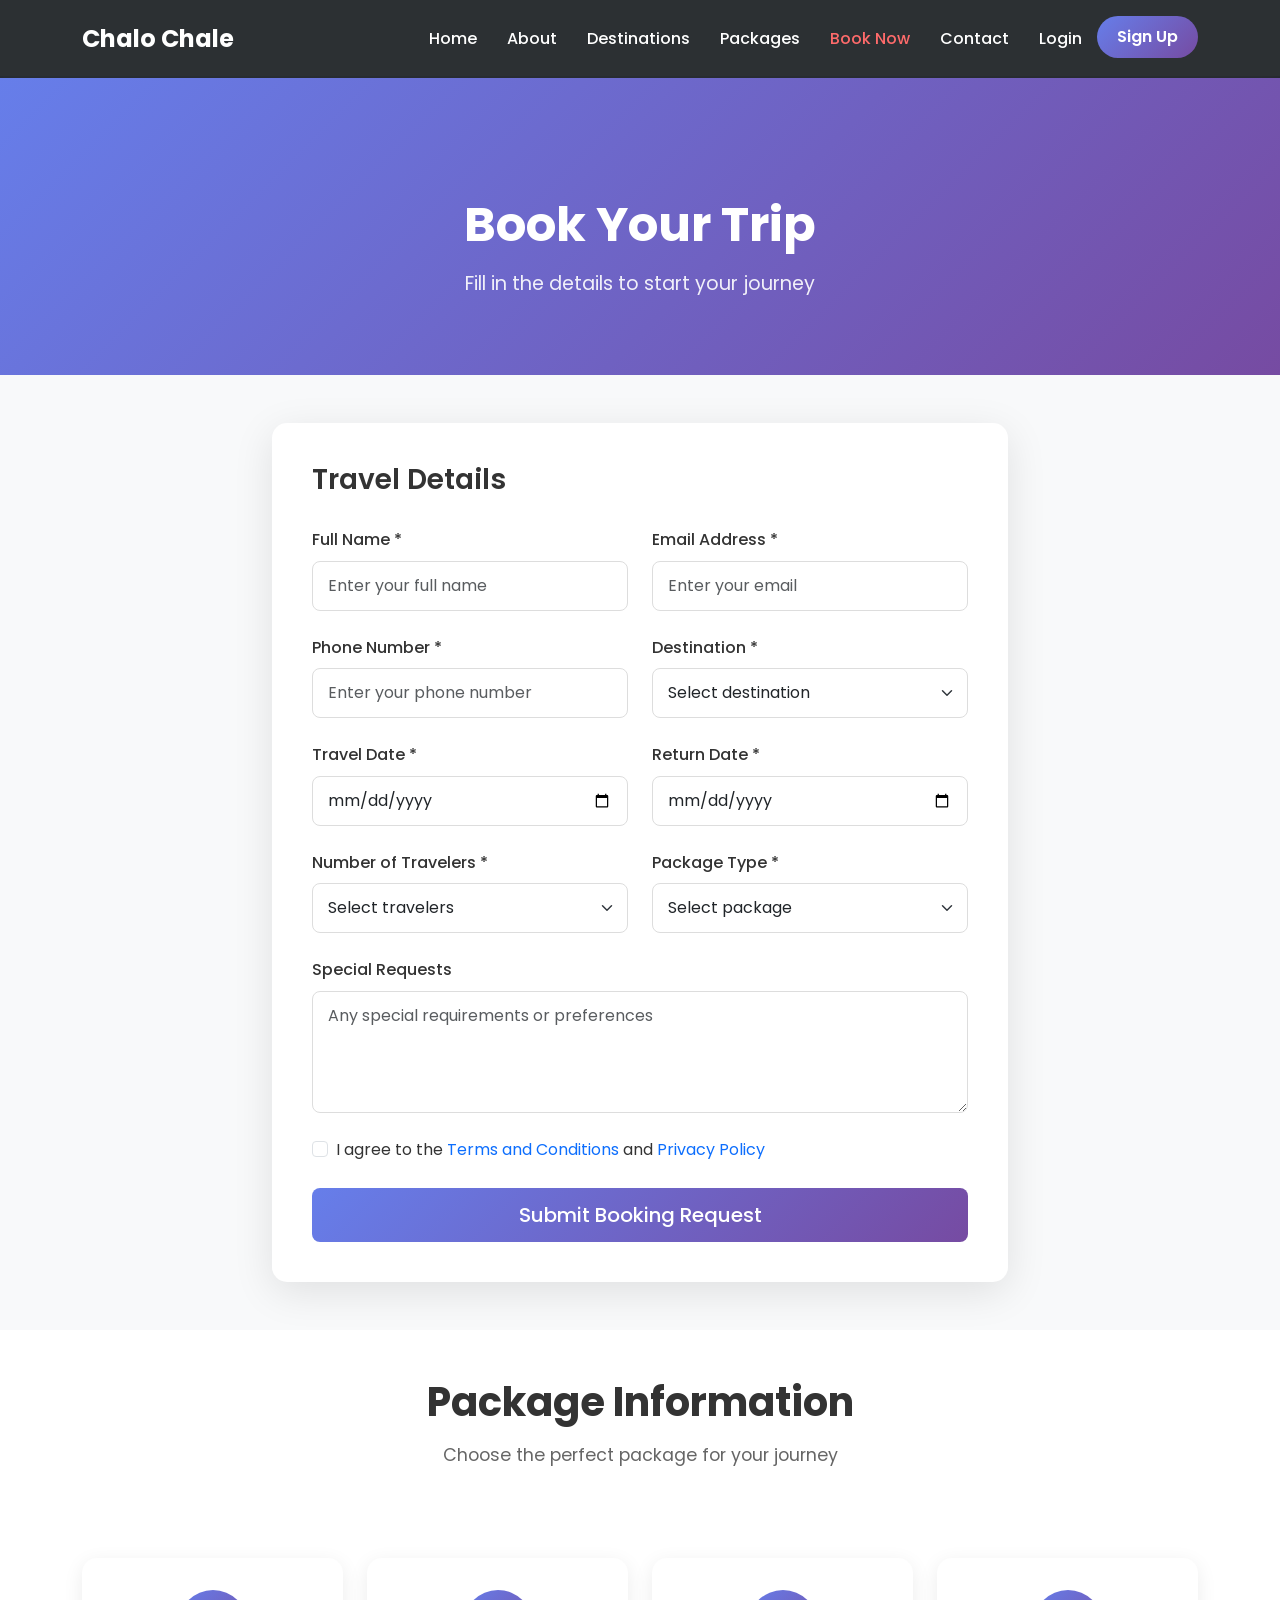
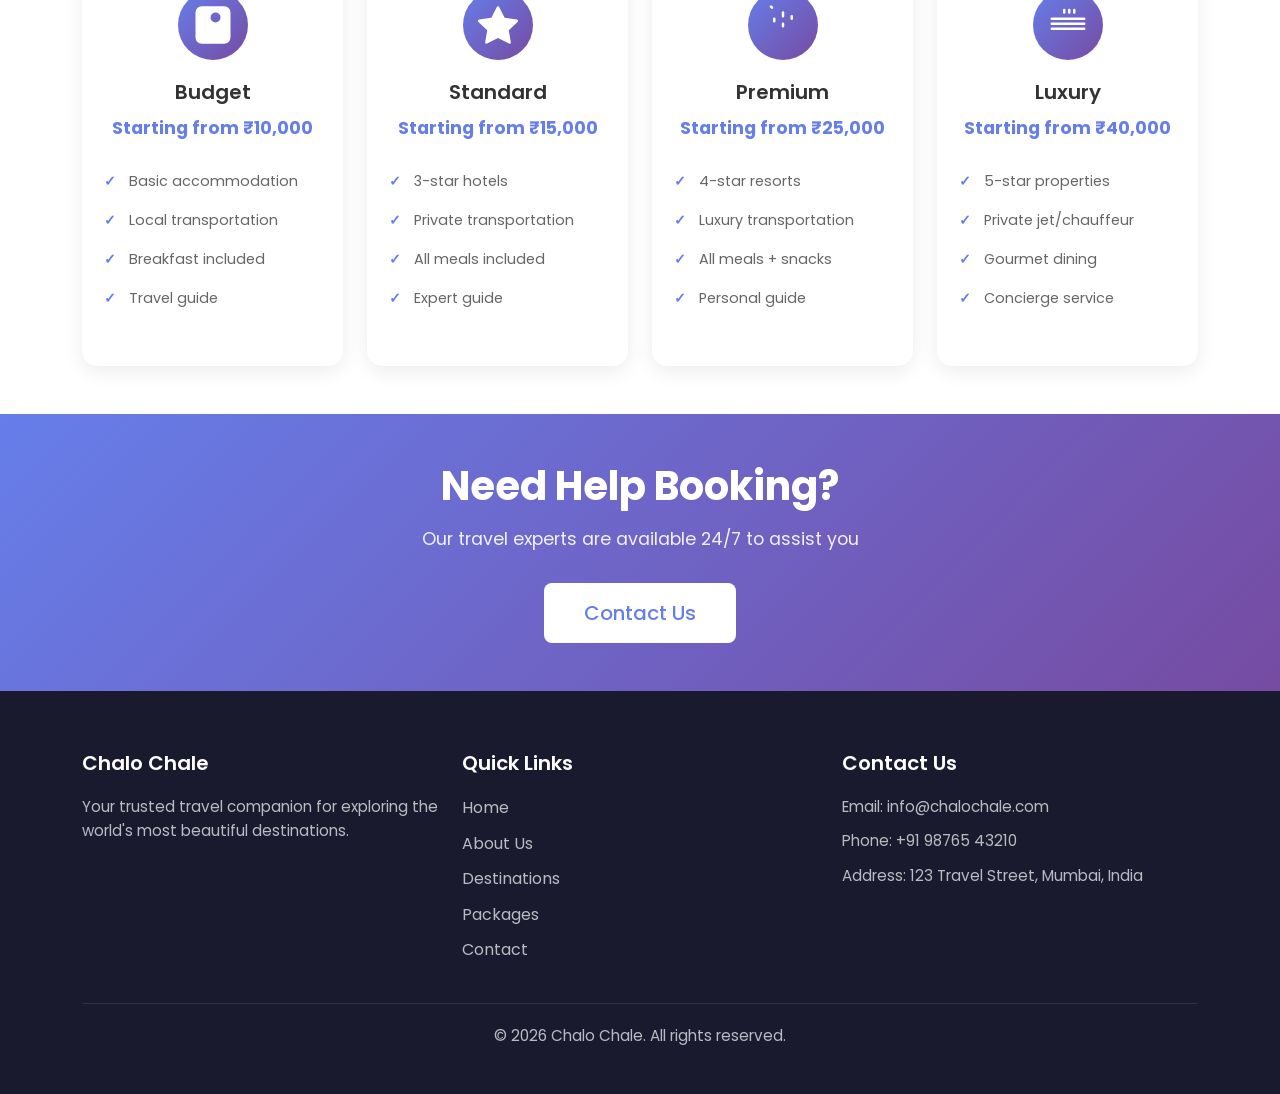
<file: Booking.html>
<!DOCTYPE html>
<html lang="en">
<head>
    <meta charset="UTF-8">
    <meta name="viewport" content="width=device-width, initial-scale=1.0">
    <title>Book Your Trip - Chalo Chale</title>
    <link rel="stylesheet" href="bootstrap-5.3.8-dist/css/bootstrap.min.css">
    <link rel="stylesheet" href="CSS/style.css">
    <link href="https://fonts.googleapis.com/css2?family=Poppins:wght@300;400;500;600;700&display=swap" rel="stylesheet">
</head>
<body>
    <!-- Navigation -->
    <nav class="navbar navbar-expand-lg navbar-dark bg-dark fixed-top">
        <div class="container">
            <a class="navbar-brand" href="index.html">Chalo Chale</a>
            <button class="navbar-toggler" type="button" data-bs-toggle="collapse" data-bs-target="#navbarNav">
                <span class="navbar-toggler-icon"></span>
            </button>
            <div class="collapse navbar-collapse" id="navbarNav">
                <ul class="navbar-nav ms-auto">
                    <li class="nav-item">
                        <a class="nav-link" href="index.html">Home</a>
                    </li>
                    <li class="nav-item">
                        <a class="nav-link" href="About.html">About</a>
                    </li>
                    <li class="nav-item">
                        <a class="nav-link" href="Destination.html">Destinations</a>
                    </li>
                    <li class="nav-item">
                        <a class="nav-link" href="Packages.html">Packages</a>
                    </li>
                    <li class="nav-item">
                        <a class="nav-link active" href="Booking.html">Book Now</a>
                    </li>
                    <li class="nav-item">
                        <a class="nav-link" href="Contact.html">Contact</a>
                    </li>
                    <li class="nav-item">
                        <a class="nav-link" href="Login.html">Login</a>
                    </li>
                    <li class="nav-item">
                        <a class="nav-link btn-signup" href="Signup.html">Sign Up</a>
                    </li>
                </ul>
            </div>
        </div>
    </nav>

    <!-- Page Header -->
    <section class="page-header">
        <div class="container">
            <div class="row">
                <div class="col-12 text-center">
                    <h1>Book Your Trip</h1>
                    <p>Fill in the details to start your journey</p>
                </div>
            </div>
        </div>
    </section>

    <!-- Booking Form Section -->
    <section class="booking-section py-5">
        <div class="container">
            <div class="row justify-content-center">
                <div class="col-lg-8">
                    <div class="booking-form">
                        <h2 class="form-title">Travel Details</h2>
                        <form>
                            <div class="row g-4">
                                <div class="col-md-6">
                                    <label class="form-label">Full Name *</label>
                                    <input type="text" class="form-control" placeholder="Enter your full name" required>
                                </div>
                                <div class="col-md-6">
                                    <label class="form-label">Email Address *</label>
                                    <input type="email" class="form-control" placeholder="Enter your email" required>
                                </div>
                                <div class="col-md-6">
                                    <label class="form-label">Phone Number *</label>
                                    <input type="tel" class="form-control" placeholder="Enter your phone number" required>
                                </div>
                                <div class="col-md-6">
                                    <label class="form-label">Destination *</label>
                                    <select class="form-select" required>
                                        <option value="">Select destination</option>
                                        <option value="goa">Goa Beaches</option>
                                        <option value="kerala">Kerala Backwaters</option>
                                        <option value="rajasthan">Rajasthan Heritage</option>
                                        <option value="himachal">Himachal Pradesh</option>
                                        <option value="andaman">Andaman Islands</option>
                                        <option value="kashmir">Kashmir Valley</option>
                                    </select>
                                </div>
                                <div class="col-md-6">
                                    <label class="form-label">Travel Date *</label>
                                    <input type="date" class="form-control" required>
                                </div>
                                <div class="col-md-6">
                                    <label class="form-label">Return Date *</label>
                                    <input type="date" class="form-control" required>
                                </div>
                                <div class="col-md-6">
                                    <label class="form-label">Number of Travelers *</label>
                                    <select class="form-select" required>
                                        <option value="">Select travelers</option>
                                        <option value="1">1 Person</option>
                                        <option value="2">2 People</option>
                                        <option value="3">3 People</option>
                                        <option value="4">4 People</option>
                                        <option value="5">5+ People</option>
                                    </select>
                                </div>
                                <div class="col-md-6">
                                    <label class="form-label">Package Type *</label>
                                    <select class="form-select" required>
                                        <option value="">Select package</option>
                                        <option value="budget">Budget Package</option>
                                        <option value="standard">Standard Package</option>
                                        <option value="premium">Premium Package</option>
                                        <option value="luxury">Luxury Package</option>
                                    </select>
                                </div>
                                <div class="col-12">
                                    <label class="form-label">Special Requests</label>
                                    <textarea class="form-control" rows="4" placeholder="Any special requirements or preferences"></textarea>
                                </div>
                                <div class="col-12">
                                    <div class="form-check">
                                        <input class="form-check-input" type="checkbox" id="terms" required>
                                        <label class="form-check-label" for="terms">
                                            I agree to the <a href="#" class="text-primary">Terms and Conditions</a> and <a href="#" class="text-primary">Privacy Policy</a>
                                        </label>
                                    </div>
                                </div>
                                <div class="col-12">
                                    <button type="submit" class="btn btn-primary btn-lg w-100">Submit Booking Request</button>
                                </div>
                            </div>
                        </form>
                    </div>
                </div>
            </div>
        </div>
    </section>

    <!-- Package Info Section -->
    <section class="package-info-section py-5">
        <div class="container">
            <div class="row">
                <div class="col-lg-12 text-center mb-5">
                    <h2 class="section-title">Package Information</h2>
                    <p class="section-subtitle">Choose the perfect package for your journey</p>
                </div>
            </div>
            <div class="row g-4">
                <div class="col-md-6 col-lg-3">
                    <div class="package-card text-center">
                        <div class="package-icon">
                            <svg xmlns="http://www.w3.org/2000/svg" width="40" height="40" fill="currentColor" class="bi bi-wallet2" viewBox="0 0 16 16">
                                <path d="M12.5.5H3.5A2.5 2.5 0 0 0 1 3v10a2.5 2.5 0 0 0 2.5 2.5h9a2.5 2.5 0 0 0 2.5-2.5V3a2.5 2.5 0 0 0-2.5-2.5zM11 5a2 2 0 1 1-4 0 2 2 0 0 1 4 0z"/>
                            </svg>
                        </div>
                        <h4>Budget</h4>
                        <p class="package-price">Starting from ₹10,000</p>
                        <ul class="package-features">
                            <li>Basic accommodation</li>
                            <li>Local transportation</li>
                            <li>Breakfast included</li>
                            <li>Travel guide</li>
                        </ul>
                    </div>
                </div>
                <div class="col-md-6 col-lg-3">
                    <div class="package-card text-center">
                        <div class="package-icon">
                            <svg xmlns="http://www.w3.org/2000/svg" width="40" height="40" fill="currentColor" class="bi bi-star" viewBox="0 0 16 16">
                                <path d="M3.612 15.443c-.386.198-.824-.149-.746-.592l.83-4.73L.173 6.765c-.329-.314-.158-.888.283-.95l4.898-.696L7.538.792c.197-.39.73-.39.927 0l2.184 4.327 4.898.696c.441.062.612.636.282.95l-3.522 3.356.83 4.73c.078.443-.36.79-.746.592L8 13.187l-4.389 2.256z"/>
                            </svg>
                        </div>
                        <h4>Standard</h4>
                        <p class="package-price">Starting from ₹15,000</p>
                        <ul class="package-features">
                            <li>3-star hotels</li>
                            <li>Private transportation</li>
                            <li>All meals included</li>
                            <li>Expert guide</li>
                        </ul>
                    </div>
                </div>
                <div class="col-md-6 col-lg-3">
                    <div class="package-card text-center">
                        <div class="package-icon">
                            <svg xmlns="http://www.w3.org/2000/svg" width="40" height="40" fill="currentColor" class="bi bi-gem" viewBox="0 0 16 16">
                                <path d="M3.1.113a.5.5 0 0 1 .348.12l.5.5a.5.5 0 0 1-.708.708l-.5-.5a.5.5 0 0 1 .36-.728zM8 2.5a.5.5 0 0 1 .5.5v1.5a.5.5 0 0 1-1 0V3a.5.5 0 0 1 .5-.5zm3.5 1.5a.5.5 0 0 1 .5.5v1a.5.5 0 0 1-1 0v-1a.5.5 0 0 1 .5-.5zm-7 1a.5.5 0 0 1 .5.5v1a.5.5 0 0 1-1 0v-1a.5.5 0 0 1 .5-.5zm3.5 2a.5.5 0 0 1 .5.5v1a.5.5 0 0 1-1 0v-1a.5.5 0 0 1 .5-.5z"/>
                            </svg>
                        </div>
                        <h4>Premium</h4>
                        <p class="package-price">Starting from ₹25,000</p>
                        <ul class="package-features">
                            <li>4-star resorts</li>
                            <li>Luxury transportation</li>
                            <li>All meals + snacks</li>
                            <li>Personal guide</li>
                        </ul>
                    </div>
                </div>
                <div class="col-md-6 col-lg-3">
                    <div class="package-card text-center">
                        <div class="package-icon">
                            <svg xmlns="http://www.w3.org/2000/svg" width="40" height="40" fill="currentColor" class="bi bi-crown" viewBox="0 0 16 16">
                                <path d="M8.5 1.5a.5.5 0 0 1 .5.5v1a.5.5 0 0 1-1 0V2a.5.5 0 0 1 .5-.5zm-2 0a.5.5 0 0 1 .5.5v1a.5.5 0 0 1-1 0V2a.5.5 0 0 1 .5-.5zm4 0a.5.5 0 0 1 .5.5v1a.5.5 0 0 1-1 0V2a.5.5 0 0 1 .5-.5zM1 5.5a.5.5 0 0 1 .5-.5h13a.5.5 0 0 1 0 1h-13a.5.5 0 0 1-.5-.5zm0 2a.5.5 0 0 1 .5-.5h13a.5.5 0 0 1 0 1h-13a.5.5 0 0 1-.5-.5zm0 2a.5.5 0 0 1 .5-.5h13a.5.5 0 0 1 0 1h-13a.5.5 0 0 1-.5-.5z"/>
                            </svg>
                        </div>
                        <h4>Luxury</h4>
                        <p class="package-price">Starting from ₹40,000</p>
                        <ul class="package-features">
                            <li>5-star properties</li>
                            <li>Private jet/chauffeur</li>
                            <li>Gourmet dining</li>
                            <li>Concierge service</li>
                        </ul>
                    </div>
                </div>
            </div>
        </div>
    </section>

    <!-- CTA Section -->
    <section class="cta-section py-5">
        <div class="container">
            <div class="row">
                <div class="col-lg-8 mx-auto text-center">
                    <h2 class="cta-title">Need Help Booking?</h2>
                    <p class="cta-subtitle">Our travel experts are available 24/7 to assist you</p>
                    <a href="Contact.html" class="btn btn-primary btn-lg">Contact Us</a>
                </div>
            </div>
        </div>
    </section>

    <!-- Footer -->
    <footer class="footer">
        <div class="container">
            <div class="row g-4">
                <div class="col-md-6 col-lg-4">
                    <h4>Chalo Chale</h4>
                    <p>Your trusted travel companion for exploring the world's most beautiful destinations.</p>
                </div>
                <div class="col-md-6 col-lg-4">
                    <h4>Quick Links</h4>
                    <ul class="footer-links">
                        <li><a href="Index.html">Home</a></li>
                        <li><a href="About.html">About Us</a></li>
                        <li><a href="Destination.html">Destinations</a></li>
                        <li><a href="Packages.html">Packages</a></li>
                        <li><a href="Contact.html">Contact</a></li>
                    </ul>
                </div>
                <div class="col-md-6 col-lg-4">
                    <h4>Contact Us</h4>
                    <ul class="footer-contact">
                        <li>Email: info@chalochale.com</li>
                        <li>Phone: +91 98765 43210</li>
                        <li>Address: 123 Travel Street, Mumbai, India</li>
                    </ul>
                </div>
            </div>
            <div class="row">
                <div class="col-12 text-center mt-4">
                    <p class="copyright">&copy; 2024 Chalo Chale. All rights reserved.</p>
                </div>
            </div>
        </div>
    </footer>

    <script src="bootstrap-5.3.8-dist/js/bootstrap.bundle.min.js"></script>
    <script src="JAVASCRIPT/script.js"></script>
</body>
</html>
</file>
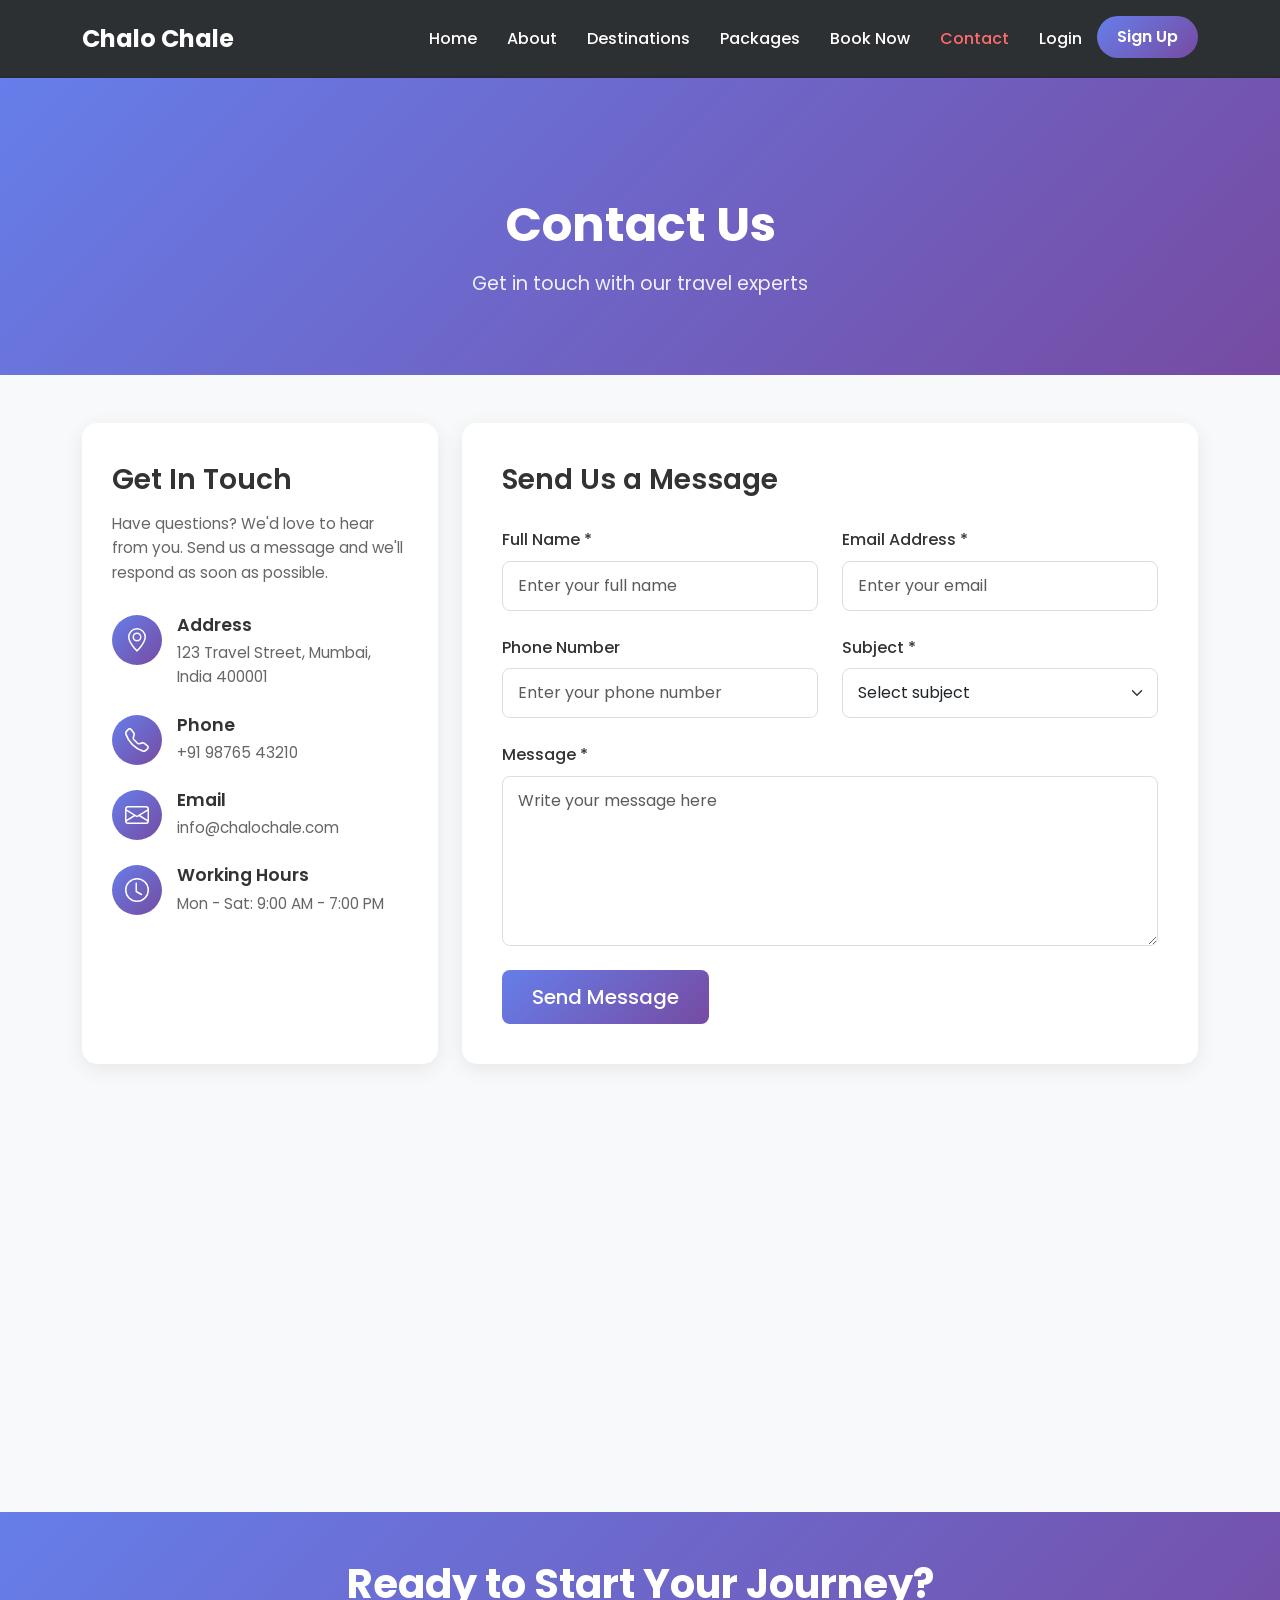
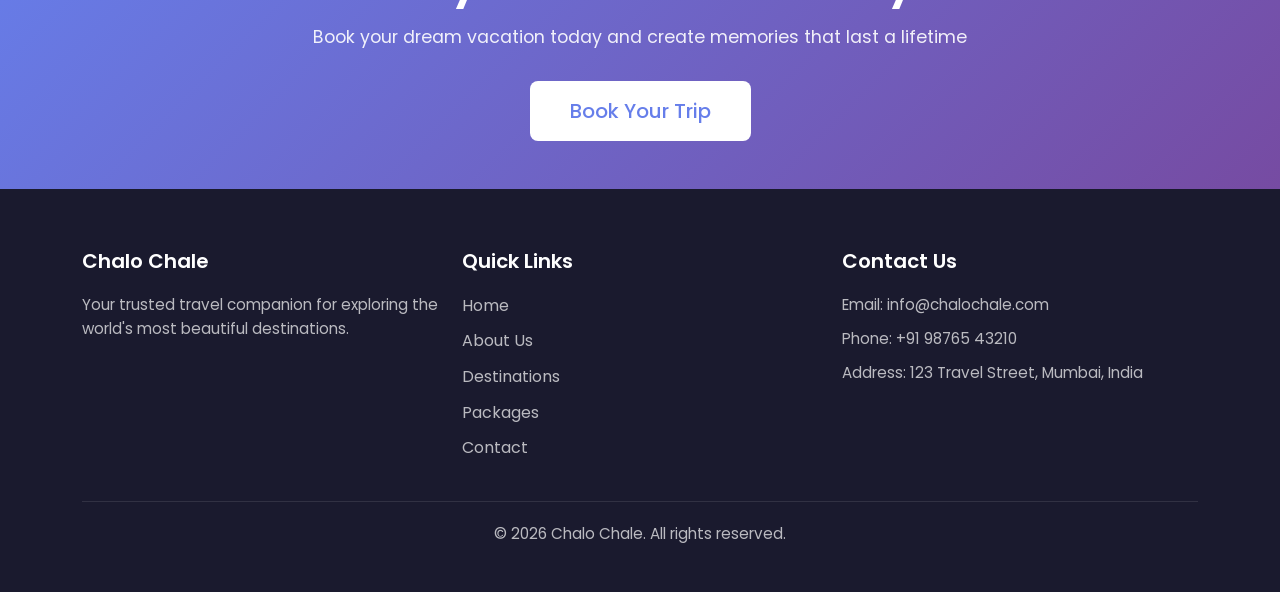
<file: Contact.html>
<!DOCTYPE html>
<html lang="en">
<head>
    <meta charset="UTF-8">
    <meta name="viewport" content="width=device-width, initial-scale=1.0">
    <title>Contact Us - Chalo Chale</title>
    <link rel="stylesheet" href="bootstrap-5.3.8-dist/css/bootstrap.min.css">
    <link rel="stylesheet" href="CSS/style.css">
    <link href="https://fonts.googleapis.com/css2?family=Poppins:wght@300;400;500;600;700&display=swap" rel="stylesheet">
</head>
<body>
    <!-- Navigation -->
    <nav class="navbar navbar-expand-lg navbar-dark bg-dark fixed-top">
        <div class="container">
            <a class="navbar-brand" href="index.html">Chalo Chale</a>
            <button class="navbar-toggler" type="button" data-bs-toggle="collapse" data-bs-target="#navbarNav">
                <span class="navbar-toggler-icon"></span>
            </button>
            <div class="collapse navbar-collapse" id="navbarNav">
                <ul class="navbar-nav ms-auto">
                    <li class="nav-item">
                        <a class="nav-link" href="index.html">Home</a>
                    </li>
                    <li class="nav-item">
                        <a class="nav-link" href="About.html">About</a>
                    </li>
                    <li class="nav-item">
                        <a class="nav-link" href="Destination.html">Destinations</a>
                    </li>
                    <li class="nav-item">
                        <a class="nav-link" href="Packages.html">Packages</a>
                    </li>
                    <li class="nav-item">
                        <a class="nav-link" href="Booking.html">Book Now</a>
                    </li>
                    <li class="nav-item">
                        <a class="nav-link active" href="Contact.html">Contact</a>
                    </li>
                    <li class="nav-item">
                        <a class="nav-link" href="Login.html">Login</a>
                    </li>
                    <li class="nav-item">
                        <a class="nav-link btn-signup" href="Signup.html">Sign Up</a>
                    </li>
                </ul>
            </div>
        </div>
    </nav>

    <!-- Page Header -->
    <section class="page-header">
        <div class="container">
            <div class="row">
                <div class="col-12 text-center">
                    <h1>Contact Us</h1>
                    <p>Get in touch with our travel experts</p>
                </div>
            </div>
        </div>
    </section>

    <!-- Contact Section -->
    <section class="contact-section py-5">
        <div class="container">
            <div class="row">
                <div class="col-lg-4 mb-4 mb-lg-0">
                    <div class="contact-info">
                        <h2 class="contact-title">Get In Touch</h2>
                        <p class="contact-subtitle">Have questions? We'd love to hear from you. Send us a message and we'll respond as soon as possible.</p>
                        
                        <div class="contact-item">
                            <div class="contact-icon">
                                <svg xmlns="http://www.w3.org/2000/svg" width="24" height="24" fill="currentColor" class="bi bi-geo-alt" viewBox="0 0 16 16">
                                    <path d="M12.166 8.94c-.524 1.062-1.234 2.12-1.96 3.07A31.493 31.493 0 0 1 8 14.58a31.481 31.481 0 0 1-2.206-2.57c-.726-.95-1.436-2.008-1.96-3.07C3.304 7.867 3 6.862 3 6a5 5 0 0 1 10 0c0 .862-.305 1.867-.834 2.94zM8 16s6-5.686 6-10A6 6 0 0 0 2 6c0 4.314 6 10 6 10z"/>
                                    <path d="M8 8a2 2 0 1 1 0-4 2 2 0 0 1 0 4zm0 1a3 3 0 1 0 0-6 3 3 0 0 0 0 6z"/>
                                </svg>
                            </div>
                            <div class="contact-details">
                                <h4>Address</h4>
                                <p>123 Travel Street, Mumbai, India 400001</p>
                            </div>
                        </div>

                        <div class="contact-item">
                            <div class="contact-icon">
                                <svg xmlns="http://www.w3.org/2000/svg" width="24" height="24" fill="currentColor" class="bi bi-telephone" viewBox="0 0 16 16">
                                    <path d="M3.654 1.328a.678.678 0 0 0-1.015-.063L1.605 2.3c-.483.484-.661 1.169-.45 1.77a17.568 17.568 0 0 0 4.168 6.608 17.569 17.569 0 0 0 6.608 4.168c.601.211 1.286.033 1.77-.45l1.034-1.034a.678.678 0 0 0-.063-1.015l-2.307-1.794a.676.676 0 0 0-.58-.122l-2.19.547a1.748 1.748 0 0 1-1.657-.459L5.482 8.062a1.748 1.748 0 0 1-.46-1.657l.548-2.19a.678.678 0 0 0-.122-.58L3.654 1.328zM1.884.511a1.745 1.745 0 0 1 2.612.163L6.29 2.98c.329.423.445.974.315 1.494l-.547 2.19a.678.678 0 0 0 .178.643l2.457 2.457a.678.678 0 0 0 .644.178l2.189-.547a1.745 1.745 0 0 1 1.494.315l2.306 1.794c.829.645.905 1.87.163 2.611l-1.034 1.034c-.74.74-1.846 1.065-2.877.702a18.634 18.634 0 0 1-7.01-4.42 18.632 18.632 0 0 1-4.42-7.009c-.362-1.03-.037-2.137.703-2.877L1.885.511z"/>
                                </svg>
                            </div>
                            <div class="contact-details">
                                <h4>Phone</h4>
                                <p>+91 98765 43210</p>
                            </div>
                        </div>

                        <div class="contact-item">
                            <div class="contact-icon">
                                <svg xmlns="http://www.w3.org/2000/svg" width="24" height="24" fill="currentColor" class="bi bi-envelope" viewBox="0 0 16 16">
                                    <path d="M0 4a2 2 0 0 1 2-2h12a2 2 0 0 1 2 2v8a2 2 0 0 1-2 2H2a2 2 0 0 1-2-2V4Zm2-1a1 1 0 0 0-1 1v.217l7 4.2 7-4.2V4a1 1 0 0 0-1-1H2Zm13 2.383-4.708 2.825L15 11.105V5.383Zm-.034 6.876-5.64-3.471L8 9.583l-1.326-.795-5.64 3.47A1 1 0 0 0 2 13h12a1 1 0 0 0 .966-.741ZM1 11.105l4.708-2.897L1 5.383v5.722Z"/>
                                </svg>
                            </div>
                            <div class="contact-details">
                                <h4>Email</h4>
                                <p>info@chalochale.com</p>
                            </div>
                        </div>

                        <div class="contact-item">
                            <div class="contact-icon">
                                <svg xmlns="http://www.w3.org/2000/svg" width="24" height="24" fill="currentColor" class="bi bi-clock" viewBox="0 0 16 16">
                                    <path d="M8 3.5a.5.5 0 0 0-1 0V9a.5.5 0 0 0 .252.434l3.5 2a.5.5 0 0 0 .496-.868L8 8.71V3.5z"/>
                                    <path d="M8 16A8 8 0 1 0 8 0a8 8 0 0 0 0 16zm7-8A7 7 0 1 1 1 8a7 7 0 0 1 14 0z"/>
                                </svg>
                            </div>
                            <div class="contact-details">
                                <h4>Working Hours</h4>
                                <p>Mon - Sat: 9:00 AM - 7:00 PM</p>
                            </div>
                        </div>
                    </div>
                </div>

                <div class="col-lg-8">
                    <div class="contact-form">
                        <h2 class="form-title">Send Us a Message</h2>
                        <form>
                            <div class="row g-4">
                                <div class="col-md-6">
                                    <label class="form-label">Full Name *</label>
                                    <input type="text" class="form-control" placeholder="Enter your full name" required>
                                </div>
                                <div class="col-md-6">
                                    <label class="form-label">Email Address *</label>
                                    <input type="email" class="form-control" placeholder="Enter your email" required>
                                </div>
                                <div class="col-md-6">
                                    <label class="form-label">Phone Number</label>
                                    <input type="tel" class="form-control" placeholder="Enter your phone number">
                                </div>
                                <div class="col-md-6">
                                    <label class="form-label">Subject *</label>
                                    <select class="form-select" required>
                                        <option value="">Select subject</option>
                                        <option value="booking">Booking Inquiry</option>
                                        <option value="package">Package Information</option>
                                        <option value="support">Customer Support</option>
                                        <option value="feedback">Feedback</option>
                                        <option value="other">Other</option>
                                    </select>
                                </div>
                                <div class="col-12">
                                    <label class="form-label">Message *</label>
                                    <textarea class="form-control" rows="6" placeholder="Write your message here" required></textarea>
                                </div>
                                <div class="col-12">
                                    <button type="submit" class="btn btn-primary btn-lg">Send Message</button>
                                </div>
                            </div>
                        </form>
                    </div>
                </div>
            </div>
        </div>
    </section>

    <!-- Map Section -->
    <section class="map-section">
        <div class="map-container">
            <iframe src="https://www.google.com/maps/embed?pb=!1m18!1m12!1m3!1d3770.732731048878!2d72.8287!3d19.0760!2m3!1f0!2f0!3f0!3m2!1i1024!2i768!4f13.1!3m3!1m2!1s0x0%3A0x0!2zMTnCsDA0JzMzLjYiTiA3MsKwNDknNDMuMyJF!5e0!3m2!1sen!2sin!4v1620000000000!5m2!1sen!2sin" width="100%" height="400" style="border:0;" allowfullscreen="" loading="lazy"></iframe>
        </div>
    </section>

    <!-- CTA Section -->
    <section class="cta-section py-5">
        <div class="container">
            <div class="row">
                <div class="col-lg-8 mx-auto text-center">
                    <h2 class="cta-title">Ready to Start Your Journey?</h2>
                    <p class="cta-subtitle">Book your dream vacation today and create memories that last a lifetime</p>
                    <a href="Booking.html" class="btn btn-primary btn-lg">Book Your Trip</a>
                </div>
            </div>
        </div>
    </section>

    <!-- Footer -->
    <footer class="footer">
        <div class="container">
            <div class="row g-4">
                <div class="col-md-6 col-lg-4">
                    <h4>Chalo Chale</h4>
                    <p>Your trusted travel companion for exploring the world's most beautiful destinations.</p>
                </div>
                <div class="col-md-6 col-lg-4">
                    <h4>Quick Links</h4>
                    <ul class="footer-links">
                        <li><a href="Index.html">Home</a></li>
                        <li><a href="About.html">About Us</a></li>
                        <li><a href="Destination.html">Destinations</a></li>
                        <li><a href="Packages.html">Packages</a></li>
                        <li><a href="Contact.html">Contact</a></li>
                    </ul>
                </div>
                <div class="col-md-6 col-lg-4">
                    <h4>Contact Us</h4>
                    <ul class="footer-contact">
                        <li>Email: info@chalochale.com</li>
                        <li>Phone: +91 98765 43210</li>
                        <li>Address: 123 Travel Street, Mumbai, India</li>
                    </ul>
                </div>
            </div>
            <div class="row">
                <div class="col-12 text-center mt-4">
                    <p class="copyright">&copy; 2024 Chalo Chale. All rights reserved.</p>
                </div>
            </div>
        </div>
    </footer>

    <script src="bootstrap-5.3.8-dist/js/bootstrap.bundle.min.js"></script>
    <script src="JAVASCRIPT/script.js"></script>
</body>
</html>
</file>
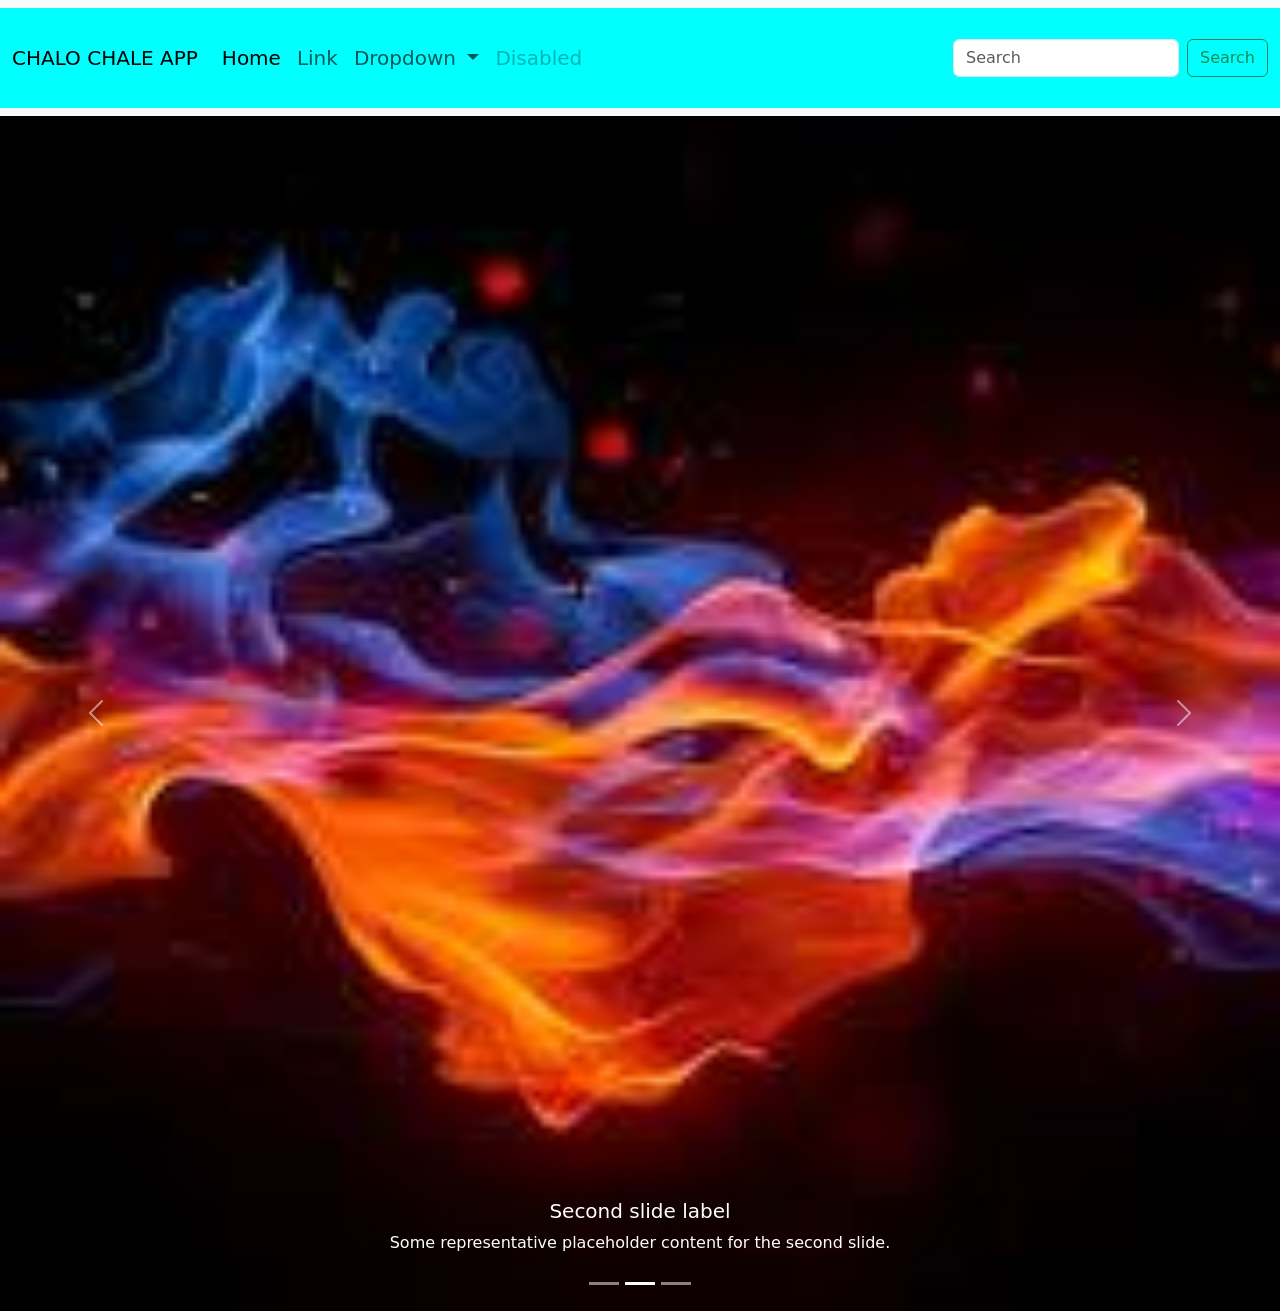
<file: Testbst.html>
<!DOCTYPE html>
<html lang="en">
<head>
    <meta charset="UTF-8">
    <meta name="viewport" content="width=device-width, initial-scale=1.0">
    <title>Document</title>
            <link rel="stylesheet" href="bootstrap-5.3.8-dist/css/bootstrap.min.css">
<style>
    .container-fluid
    {    
        background-color: aqua;
        height: 100px;
        font-size: 1.25rem; 
    }
</style>
</head>
<body>
   
            <script src ="bootstrap-5.3.8-dist/js/bootstrap.min.js"></script>
        
   <nav class="navbar navbar-expand-lg bg-body-tertiary">
  <div class="container-fluid">
    <a class="navbar-brand" href="#">CHALO CHALE APP</a>
    <button class="navbar-toggler" type="button" data-bs-toggle="collapse" data-bs-target="#navbarSupportedContent" aria-controls="navbarSupportedContent" aria-expanded="false" aria-label="Toggle navigation">
      <span class="navbar-toggler-icon"></span>
    </button>
    <div class="collapse navbar-collapse" id="navbarSupportedContent">
      <ul class="navbar-nav me-auto mb-2 mb-lg-0">
        <li class="nav-item">
          <a class="nav-link active" aria-current="page" href="#">Home</a>
        </li>
        <li class="nav-item">
          <a class="nav-link" href="#">Link</a>
        </li>
        <li class="nav-item dropdown">
          <a class="nav-link dropdown-toggle" href="#" role="button" data-bs-toggle="dropdown" aria-expanded="false">
            Dropdown
          </a>
          <ul class="dropdown-menu">
            <li><a class="dropdown-item" href="#">Action</a></li>
            <li><a class="dropdown-item" href="#">Another action</a></li>
            <li><hr class="dropdown-divider"></li>
            <li><a class="dropdown-item" href="#">Something else here</a></li>
          </ul>
        </li>
        <li class="nav-item">
          <a class="nav-link disabled" aria-disabled="true">Disabled</a>
        </li>
      </ul>
      <form class="d-flex" role="search">
        <input class="form-control me-2" type="search" placeholder="Search" aria-label="Search"/>
        <button class="btn btn-outline-success" type="submit">Search</button>
      </form>
    </div>
  </div>
</nav>
<div id="carouselExampleCaptions" class="carousel slide" data-bs-ride="carousel" data-bs-interval="1000">
  <div class="carousel-indicators">
    <button type="button" data-bs-target="#carouselExampleCaptions" data-bs-slide-to="0" class="active" aria-current="true" aria-label="Slide 1"></button>
    <button type="button" data-bs-target="#carouselExampleCaptions" data-bs-slide-to="1" aria-label="Slide 2"></button>
    <button type="button" data-bs-target="#carouselExampleCaptions" data-bs-slide-to="2" aria-label="Slide 3"></button>
  </div>
  <div class="carousel-inner">
    <div class="carousel-item active">
      <img src="IMAGES/img1.jfif" class="d-block w-100" alt="...">
      <div class="carousel-caption d-none d-md-block">
        <h5>First slide label</h5>
        <p>Some representative placeholder content for the first slide.</p>
      </div>
    </div>
    <div class="carousel-item">
      <img src="IMAGES/img2.jfif" class="d-block w-100" alt="...">
      <div class="carousel-caption d-none d-md-block">
        <h5>Second slide label</h5>
        <p>Some representative placeholder content for the second slide.</p>
      </div>
    </div>
    <div class="carousel-item">
      <img src="IMAGES/img3" class="d-block w-100" alt="...">
      <div class="carousel-caption d-none d-md-block">
        <h5>Third slide label</h5>
        <p>Some representative placeholder content for the third slide.</p>
      </div>
    </div>
  </div>
  <button class="carousel-control-prev" type="button" data-bs-target="#carouselExampleCaptions" data-bs-slide="prev">
    <span class="carousel-control-prev-icon" aria-hidden="true"></span>
    <span class="visually-hidden">Previous</span>
  </button>
  <button class="carousel-control-next" type="button" data-bs-target="#carouselExampleCaptions" data-bs-slide="next">
    <span class="carousel-control-next-icon" aria-hidden="true"></span>
    <span class="visually-hidden">Next</span>
  </button>
</div>
</body>
</html>
</file>
<file: CSS/style.css>
/* Global Styles */
* {
    margin: 0;
    padding: 0;
    box-sizing: border-box;
}

body {
    font-family: 'Poppins', sans-serif;
    color: #333;
    line-height: 1.6;
    padding-top: 76px;
}

a {
    text-decoration: none;
    color: inherit;
    transition: all 0.3s ease;
}

/* Navigation */
.navbar {
    padding: 15px 0;
    background: rgba(33, 37, 41, 0.95) !important;
    backdrop-filter: blur(10px);
}

.navbar-brand {
    font-size: 1.5rem;
    font-weight: 700;
    color: #fff !important;
}

.nav-link {
    color: #fff !important;
    font-weight: 500;
    padding: 10px 15px !important;
}

.nav-link:hover,
.nav-link.active {
    color: #ff6b6b !important;
}

.btn-signup {
    background: linear-gradient(135deg, #667eea 0%, #764ba2 100%) !important;
    color: #fff !important;
    padding: 8px 20px !important;
    border-radius: 25px;
    font-weight: 600;
    transition: all 0.3s ease;
}

.btn-signup:hover {
    transform: translateY(-2px);
    box-shadow: 0 5px 20px rgba(102, 126, 234, 0.4);
    color: #fff !important;
}

.btn-signup.active {
    background: linear-gradient(135deg, #667eea 0%, #764ba2 100%) !important;
    color: #fff !important;
}

.navbar-toggler {
    border-color: #fff;
}

.navbar-toggler-icon {
    filter: invert(1);
}

/* Hero Section */
.hero-section {
    background: linear-gradient(135deg, #667eea 0%, #764ba2 100%);
    min-height: 100vh;
    display: flex;
    align-items: center;
    position: relative;
    overflow: hidden;
}

.hero-section::before {
    content: '';
    position: absolute;
    top: 0;
    left: 0;
    right: 0;
    bottom: 0;
    background: url('data:image/svg+xml,<svg xmlns="http://www.w3.org/2000/svg" viewBox="0 0 1440 320"><path fill="rgba(255,255,255,0.1)" d="M0,96L48,112C96,128,192,160,288,186.7C384,213,480,235,576,213.3C672,192,768,128,864,128C960,128,1056,192,1152,208C1248,224,1344,192,1392,176L1440,160L1440,320L1392,320C1344,320,1248,320,1152,320C1056,320,960,320,864,320C768,320,672,320,576,320C480,320,384,320,288,320C192,320,96,320,48,320L0,320Z"></path></svg>');
    background-size: cover;
    background-position: bottom;
}

.hero-overlay {
    position: relative;
    z-index: 1;
    padding: 60px 0;
}

.hero-title {
    font-size: 3.5rem;
    font-weight: 700;
    color: #fff;
    margin-bottom: 20px;
    text-shadow: 2px 2px 4px rgba(0,0,0,0.3);
}

.hero-subtitle {
    font-size: 1.25rem;
    color: rgba(255,255,255,0.9);
    margin-bottom: 40px;
}

.hero-buttons {
    display: flex;
    gap: 15px;
    justify-content: center;
    flex-wrap: wrap;
}

/* Search Section */
.search-section {
    background: #f8f9fa;
    margin-top: -50px;
    position: relative;
    z-index: 10;
}

.search-box {
    background: #fff;
    padding: 30px;
    border-radius: 15px;
    box-shadow: 0 10px 40px rgba(0,0,0,0.1);
}

/* Features Section */
.features-section {
    background: #fff;
}

.section-title {
    font-size: 2.5rem;
    font-weight: 700;
    color: #333;
    margin-bottom: 15px;
}

.section-subtitle {
    font-size: 1.1rem;
    color: #666;
    margin-bottom: 40px;
}

.feature-card {
    padding: 40px 20px;
    border-radius: 15px;
    background: #fff;
    box-shadow: 0 5px 20px rgba(0,0,0,0.08);
    transition: transform 0.3s ease, box-shadow 0.3s ease;
    height: 100%;
}

.feature-card:hover {
    transform: translateY(-10px);
    box-shadow: 0 15px 40px rgba(0,0,0,0.15);
}

.feature-icon {
    width: 80px;
    height: 80px;
    background: linear-gradient(135deg, #667eea 0%, #764ba2 100%);
    border-radius: 50%;
    display: flex;
    align-items: center;
    justify-content: center;
    margin: 0 auto 20px;
    color: #fff;
}

.feature-card h4 {
    font-size: 1.25rem;
    font-weight: 600;
    margin-bottom: 15px;
    color: #333;
}

.feature-card p {
    color: #666;
    font-size: 0.95rem;
}

/* Destinations Section */
.destinations-section {
    background: #f8f9fa;
}

/* Filter Section */
.filter-section {
    background: #fff;
    border-bottom: 1px solid #eee;
}

.filter-buttons {
    display: flex;
    gap: 10px;
    justify-content: center;
    flex-wrap: wrap;
}

.btn-filter {
    padding: 10px 25px;
    border: 2px solid #667eea;
    background: transparent;
    color: #667eea;
    border-radius: 25px;
    font-weight: 500;
    transition: all 0.3s ease;
}

.btn-filter:hover,
.btn-filter.active {
    background: #667eea;
    color: #fff;
}

/* Destinations Grid */
.destinations-grid {
    background: #f8f9fa;
}

.destination-badge {
    position: absolute;
    top: 15px;
    right: 15px;
    background: linear-gradient(135deg, #667eea 0%, #764ba2 100%);
    color: #fff;
    padding: 5px 15px;
    border-radius: 20px;
    font-size: 0.8rem;
    font-weight: 600;
}

/* Responsive Styles for Filter Section */
@media (max-width: 767px) {
    .filter-buttons {
        gap: 8px;
    }
    
    .btn-filter {
        padding: 8px 20px;
        font-size: 0.9rem;
    }
}

@media (max-width: 575px) {
    .filter-buttons {
        gap: 5px;
    }
    
    .btn-filter {
        padding: 6px 15px;
        font-size: 0.85rem;
    }
}

.destination-card {
    background: #fff;
    border-radius: 15px;
    overflow: hidden;
    box-shadow: 0 5px 20px rgba(0,0,0,0.08);
    transition: transform 0.3s ease, box-shadow 0.3s ease;
    height: 100%;
}

.destination-card:hover {
    transform: translateY(-10px);
    box-shadow: 0 15px 40px rgba(0,0,0,0.15);
}

.destination-image {
    height: 250px;
    overflow: hidden;
}

.destination-image img {
    width: 100%;
    height: 100%;
    object-fit: cover;
    transition: transform 0.3s ease;
}

.destination-card:hover .destination-image img {
    transform: scale(1.1);
}

.destination-info {
    padding: 25px;
}

.destination-info h3 {
    font-size: 1.5rem;
    font-weight: 600;
    margin-bottom: 10px;
    color: #333;
}

.destination-info p {
    color: #666;
    margin-bottom: 20px;
    font-size: 0.95rem;
}

.destination-meta {
    display: flex;
    justify-content: space-between;
    align-items: center;
}

.destination-meta span {
    font-size: 1.25rem;
    font-weight: 700;
    color: #667eea;
}

/* CTA Section */
.cta-section {
    background: linear-gradient(135deg, #667eea 0%, #764ba2 100%);
    color: #fff;
}

.cta-title {
    font-size: 2.5rem;
    font-weight: 700;
    margin-bottom: 15px;
}

.cta-subtitle {
    font-size: 1.1rem;
    margin-bottom: 30px;
    opacity: 0.9;
}

.cta-section .btn-primary {
    background: #fff;
    color: #667eea;
    border: none;
    padding: 15px 40px;
}

.cta-section .btn-primary:hover {
    background: #f8f9fa;
    color: #764ba2;
}

/* Footer */
.footer {
    background: #1a1a2e;
    color: #fff;
    padding: 60px 0 30px;
}

.footer h4 {
    font-size: 1.25rem;
    font-weight: 600;
    margin-bottom: 20px;
    color: #fff;
}

.footer p {
    color: rgba(255,255,255,0.7);
    font-size: 0.95rem;
}

.footer-links {
    list-style: none;
    padding: 0;
}

.footer-links li {
    margin-bottom: 10px;
}

.footer-links a {
    color: rgba(255,255,255,0.7);
    transition: color 0.3s ease;
}

.footer-links a:hover {
    color: #ff6b6b;
}

.footer-contact {
    list-style: none;
    padding: 0;
}

.footer-contact li {
    margin-bottom: 10px;
    color: rgba(255,255,255,0.7);
    font-size: 0.95rem;
}

.copyright {
    color: rgba(255,255,255,0.5);
    font-size: 0.9rem;
    border-top: 1px solid rgba(255,255,255,0.1);
    padding-top: 20px;
}

/* Responsive Styles */
@media (max-width: 991px) {
    .hero-title {
        font-size: 2.5rem;
    }
    
    .hero-subtitle {
        font-size: 1rem;
    }
    
    .section-title {
        font-size: 2rem;
    }
    
    .cta-title {
        font-size: 2rem;
    }
}

@media (max-width: 767px) {
    body {
        padding-top: 70px;
    }
    
    .hero-title {
        font-size: 2rem;
    }
    
    .hero-subtitle {
        font-size: 0.95rem;
    }
    
    .hero-buttons {
        flex-direction: column;
        align-items: center;
    }
    
    .hero-buttons .btn {
        width: 100%;
        max-width: 300px;
    }
    
    .search-box {
        padding: 20px;
    }
    
    .section-title {
        font-size: 1.75rem;
    }
    
    .feature-card {
        padding: 30px 15px;
    }
    
    .destination-image {
        height: 200px;
    }
    
    .cta-title {
        font-size: 1.75rem;
    }
    
    .footer {
        padding: 40px 0 20px;
    }
}

@media (max-width: 575px) {
    .hero-title {
        font-size: 1.75rem;
    }
    
    .section-title {
        font-size: 1.5rem;
    }
    
    .destination-meta {
        flex-direction: column;
        gap: 15px;
        text-align: center;
    }
    
    .destination-meta .btn {
        width: 100%;
    }
}

/* Button Styles */
.btn-primary {
    background: linear-gradient(135deg, #667eea 0%, #764ba2 100%);
    border: none;
    padding: 12px 30px;
    font-weight: 500;
    transition: all 0.3s ease;
}

.btn-primary:hover {
    transform: translateY(-2px);
    box-shadow: 0 5px 20px rgba(102, 126, 234, 0.4);
}

.btn-outline-light {
    border: 2px solid #fff;
    padding: 12px 30px;
    font-weight: 500;
}

.btn-outline-light:hover {
    background: #fff;
    color: #667eea;
}

/* Form Styles */
.form-control,
.form-select {
    border-radius: 8px;
    padding: 12px 15px;
    border: 1px solid #ddd;
    transition: border-color 0.3s ease;
}

.form-control:focus,
.form-select:focus {
    border-color: #667eea;
    box-shadow: 0 0 0 3px rgba(102, 126, 234, 0.1);
}

/* Smooth Scroll */
html {
    scroll-behavior: smooth;
}

/* Auth Section */
.auth-section {
    min-height: 100vh;
    display: flex;
    align-items: center;
    justify-content: center;
    padding: 100px 20px 50px;
    background: linear-gradient(135deg, #667eea 0%, #764ba2 100%);
}

.auth-container {
    max-width: 1000px;
    width: 100%;
}

.auth-image {
    position: relative;
    height: 100%;
    min-height: 600px;
}

.auth-image img {
    width: 100%;
    height: 100%;
    object-fit: cover;
}

.auth-image-overlay {
    position: absolute;
    top: 0;
    left: 0;
    right: 0;
    bottom: 0;
    background: linear-gradient(135deg, rgba(102, 126, 234, 0.8) 0%, rgba(118, 75, 162, 0.8) 100%);
    display: flex;
    flex-direction: column;
    justify-content: center;
    align-items: center;
    color: #fff;
    padding: 40px;
    text-align: center;
}

.auth-image-overlay h2 {
    font-size: 2.5rem;
    font-weight: 700;
    margin-bottom: 20px;
}

.auth-image-overlay p {
    font-size: 1.2rem;
    opacity: 0.9;
}

.auth-form {
    background: #fff;
    padding: 50px 40px;
    height: 100%;
    min-height: 600px;
    display: flex;
    flex-direction: column;
    justify-content: center;
}

.auth-header {
    text-align: center;
    margin-bottom: 30px;
}

.auth-header h2 {
    font-size: 2rem;
    font-weight: 700;
    color: #333;
    margin-bottom: 10px;
}

.auth-header p {
    color: #666;
    font-size: 1rem;
}

.forgot-password {
    color: #667eea;
    text-decoration: none;
    font-size: 0.9rem;
    transition: color 0.3s ease;
}

.forgot-password:hover {
    color: #764ba2;
}

.auth-divider {
    display: flex;
    align-items: center;
    margin: 30px 0;
    color: #999;
    font-size: 0.9rem;
}

.auth-divider::before,
.auth-divider::after {
    content: '';
    flex: 1;
    height: 1px;
    background: #ddd;
}

.auth-divider span {
    padding: 0 15px;
}

.social-login {
    display: flex;
    gap: 15px;
    margin-bottom: 30px;
}

.btn-social {
    flex: 1;
    padding: 12px 20px;
    border: 2px solid #ddd;
    background: #fff;
    color: #333;
    border-radius: 8px;
    font-weight: 500;
    display: flex;
    align-items: center;
    justify-content: center;
    gap: 10px;
    transition: all 0.3s ease;
}

.btn-social:hover {
    border-color: #667eea;
    background: #f8f9fa;
    transform: translateY(-2px);
}

.auth-footer {
    text-align: center;
    margin-top: auto;
}

.auth-footer p {
    color: #666;
    font-size: 0.95rem;
}

.auth-footer a {
    color: #667eea;
    text-decoration: none;
    font-weight: 600;
    transition: color 0.3s ease;
}

.auth-footer a:hover {
    color: #764ba2;
}

/* Modal Styles */
.modal-content {
    border-radius: 15px;
    border: none;
    box-shadow: 0 10px 40px rgba(0,0,0,0.2);
}

.modal-header {
    border-bottom: 1px solid #eee;
    padding: 20px 25px;
}

.modal-title {
    font-size: 1.25rem;
    font-weight: 600;
    color: #333;
}

.modal-body {
    padding: 25px;
}

.modal-body p {
    color: #666;
    margin-bottom: 20px;
}

/* Responsive Styles for Auth Pages */
@media (max-width: 991px) {
    .auth-section {
        padding: 80px 20px 40px;
    }
    
    .auth-image-overlay h2 {
        font-size: 2rem;
    }
    
    .auth-image-overlay p {
        font-size: 1rem;
    }
    
    .auth-form {
        padding: 40px 30px;
        min-height: auto;
    }
    
    .auth-header h2 {
        font-size: 1.75rem;
    }
}

@media (max-width: 767px) {
    .auth-section {
        padding: 70px 15px 30px;
    }
    
    .auth-form {
        padding: 30px 20px;
    }
    
    .auth-header h2 {
        font-size: 1.5rem;
    }
    
    .auth-header p {
        font-size: 0.9rem;
    }
    
    .social-login {
        flex-direction: column;
    }
    
    .btn-social {
        width: 100%;
    }
}

@media (max-width: 575px) {
    .auth-section {
        padding: 60px 15px 20px;
    }
    
    .auth-form {
        padding: 25px 15px;
    }
    
    .auth-header h2 {
        font-size: 1.25rem;
    }
    
    .auth-image-overlay h2 {
        font-size: 1.5rem;
    }
    
    .auth-image-overlay p {
        font-size: 0.9rem;
    }
}

/* Page Header */
.page-header {
    background: linear-gradient(135deg, #667eea 0%, #764ba2 100%);
    color: #fff;
    padding: 120px 0 60px;
    text-align: center;
}

.page-header h1 {
    font-size: 3rem;
    font-weight: 700;
    margin-bottom: 15px;
}

.page-header p {
    font-size: 1.2rem;
    opacity: 0.9;
}

/* About Section */
.about-section {
    background: #fff;
}

.mission-list {
    list-style: none;
    padding: 0;
}

.mission-list li {
    padding: 10px 0;
    color: #666;
}

/* Stats Section */
.stats-section {
    background: linear-gradient(135deg, #667eea 0%, #764ba2 100%);
    color: #fff;
}

.stat-card {
    background: rgba(255,255,255,0.1);
    padding: 30px 20px;
    border-radius: 15px;
    backdrop-filter: blur(10px);
}

.stat-number {
    font-size: 2.5rem;
    font-weight: 700;
    margin-bottom: 10px;
}

.stat-label {
    font-size: 1rem;
    opacity: 0.9;
}

/* Team Section */
.team-section {
    background: #f8f9fa;
}

.animated-team-display {
    background: #fff;
    padding: 50px 40px;
    border-radius: 20px;
    box-shadow: 0 10px 40px rgba(0,0,0,0.1);
    text-align: center;
    position: relative;
    overflow: hidden;
}

.team-avatar {
    width: 120px;
    height: 120px;
    margin: 0 auto 25px;
    background: linear-gradient(135deg, #667eea 0%, #764ba2 100%);
    border-radius: 50%;
    display: flex;
    align-items: center;
    justify-content: center;
    color: #fff;
    animation: pulse 2s infinite;
}

@keyframes pulse {
    0%, 100% {
        transform: scale(1);
        box-shadow: 0 0 0 0 rgba(102, 126, 234, 0.4);
    }
    50% {
        transform: scale(1.05);
        box-shadow: 0 0 0 20px rgba(102, 126, 234, 0);
    }
}

.team-info {
    position: relative;
    min-height: 100px;
}

.team-name {
    font-size: 2rem;
    font-weight: 700;
    color: #333;
    margin-bottom: 10px;
    transition: all 0.5s ease;
    opacity: 1;
}

.team-role {
    font-size: 1.25rem;
    color: #667eea;
    font-weight: 500;
    margin-bottom: 25px;
    transition: all 0.5s ease;
    opacity: 1;
}

.team-dots {
    display: flex;
    justify-content: center;
    gap: 12px;
}

.dot {
    width: 12px;
    height: 12px;
    background: #ddd;
    border-radius: 50%;
    cursor: pointer;
    transition: all 0.3s ease;
}

.dot.active {
    background: linear-gradient(135deg, #667eea 0%, #764ba2 100%);
    transform: scale(1.2);
}

.dot:hover {
    background: #667eea;
    transform: scale(1.1);
}

.fade-out {
    opacity: 0 !important;
    transform: translateY(-10px);
}

.fade-in {
    opacity: 1 !important;
    transform: translateY(0);
}

/* Responsive Styles for About Page */
@media (max-width: 991px) {
    .page-header h1 {
        font-size: 2.5rem;
    }
    
    .stat-number {
        font-size: 2rem;
    }
}

@media (max-width: 767px) {
    .page-header {
        padding: 100px 0 40px;
    }
    
    .page-header h1 {
        font-size: 2rem;
    }
    
    .page-header p {
        font-size: 1rem;
    }
    
    .stat-number {
        font-size: 1.75rem;
    }
    
    .team-image {
        width: 100px;
        height: 100px;
    }
}

@media (max-width: 575px) {
    .page-header h1 {
        font-size: 1.75rem;
    }
    
    .stat-number {
        font-size: 1.5rem;
    }
}

/* Booking Section */
.booking-section {
    background: #f8f9fa;
}

/* Contact Section */
.contact-section {
    background: #f8f9fa;
}

.contact-info {
    background: #fff;
    padding: 40px 30px;
    border-radius: 15px;
    box-shadow: 0 5px 20px rgba(0,0,0,0.08);
    height: 100%;
}

.contact-title {
    font-size: 1.75rem;
    font-weight: 600;
    margin-bottom: 15px;
    color: #333;
}

.contact-subtitle {
    color: #666;
    margin-bottom: 30px;
    font-size: 0.95rem;
}

.contact-item {
    display: flex;
    align-items: flex-start;
    gap: 15px;
    margin-bottom: 25px;
}

.contact-icon {
    width: 50px;
    height: 50px;
    background: linear-gradient(135deg, #667eea 0%, #764ba2 100%);
    border-radius: 50%;
    display: flex;
    align-items: center;
    justify-content: center;
    color: #fff;
    flex-shrink: 0;
}

.contact-details h4 {
    font-size: 1.1rem;
    font-weight: 600;
    margin-bottom: 5px;
    color: #333;
}

.contact-details p {
    color: #666;
    font-size: 0.95rem;
    margin-bottom: 0;
}

.contact-form {
    background: #fff;
    padding: 40px;
    border-radius: 15px;
    box-shadow: 0 5px 20px rgba(0,0,0,0.08);
}

/* Map Section */
.map-section {
    background: #f8f9fa;
    padding: 0;
}

.map-container {
    width: 100%;
    height: 400px;
}

.map-container iframe {
    width: 100%;
    height: 100%;
    border: none;
}

/* Responsive Styles for Contact Page */
@media (max-width: 991px) {
    .contact-info {
        padding: 30px 25px;
    }
    
    .contact-form {
        padding: 30px 25px;
    }
    
    .contact-title {
        font-size: 1.5rem;
    }
}

@media (max-width: 767px) {
    .contact-info {
        padding: 25px 20px;
    }
    
    .contact-form {
        padding: 25px 20px;
    }
    
    .contact-title {
        font-size: 1.25rem;
    }
    
    .contact-item {
        flex-direction: column;
        align-items: center;
        text-align: center;
    }
    
    .contact-icon {
        margin-bottom: 10px;
    }
    
    .map-container {
        height: 300px;
    }
}

@media (max-width: 575px) {
    .contact-info {
        padding: 20px 15px;
    }
    
    .contact-form {
        padding: 20px 15px;
    }
    
    .contact-title {
        font-size: 1.1rem;
    }
    
    .contact-icon {
        width: 45px;
        height: 45px;
    }
    
    .map-container {
        height: 250px;
    }
}

.booking-form {
    background: #fff;
    padding: 40px;
    border-radius: 15px;
    box-shadow: 0 10px 40px rgba(0,0,0,0.1);
}

.form-title {
    font-size: 1.75rem;
    font-weight: 600;
    margin-bottom: 30px;
    color: #333;
}

.form-label {
    font-weight: 500;
    color: #333;
    margin-bottom: 8px;
}

/* Package Info Section */
.package-info-section {
    background: #fff;
}

/* Packages Section */
.packages-section {
    background: #f8f9fa;
}

.package-detail-card {
    background: #fff;
    border-radius: 15px;
    overflow: hidden;
    box-shadow: 0 5px 20px rgba(0,0,0,0.08);
    transition: transform 0.3s ease, box-shadow 0.3s ease;
    height: 100%;
    position: relative;
}

.package-detail-card:hover {
    transform: translateY(-10px);
    box-shadow: 0 15px 40px rgba(0,0,0,0.15);
}

.package-detail-card.featured {
    border: 3px solid #667eea;
    transform: scale(1.02);
}

.package-detail-card.featured:hover {
    transform: scale(1.02) translateY(-10px);
}

.popular-badge {
    position: absolute;
    top: 0;
    right: 0;
    background: linear-gradient(135deg, #667eea 0%, #764ba2 100%);
    color: #fff;
    padding: 8px 20px;
    border-bottom-left-radius: 15px;
    font-size: 0.85rem;
    font-weight: 600;
}

.package-header {
    background: linear-gradient(135deg, #667eea 0%, #764ba2 100%);
    color: #fff;
    padding: 30px 20px;
    text-align: center;
}

.package-header h3 {
    font-size: 1.5rem;
    font-weight: 600;
    margin-bottom: 10px;
}

.package-price {
    font-size: 2rem;
    font-weight: 700;
}

.package-price span {
    font-size: 1rem;
    font-weight: 400;
    opacity: 0.9;
}

.package-body {
    padding: 30px 20px;
}

.package-features-list {
    list-style: none;
    padding: 0;
    margin-bottom: 25px;
}

.package-features-list li {
    padding: 12px 0;
    color: #666;
    font-size: 0.95rem;
    border-bottom: 1px solid #eee;
}

.package-features-list li:last-child {
    border-bottom: none;
}

.feature-icon {
    display: inline-block;
    width: 25px;
    font-weight: 700;
}

.feature-icon:nth-child(odd) {
    color: #667eea;
}

.feature-icon:nth-child(even) {
    color: #dc3545;
}

/* Special Packages */
.special-packages {
    background: #fff;
}

.special-package-card {
    background: #fff;
    border-radius: 15px;
    overflow: hidden;
    box-shadow: 0 5px 20px rgba(0,0,0,0.08);
    transition: transform 0.3s ease, box-shadow 0.3s ease;
    height: 100%;
}

.special-package-card:hover {
    transform: translateY(-5px);
    box-shadow: 0 15px 40px rgba(0,0,0,0.15);
}

.special-package-card img {
    object-fit: cover;
    height: 100%;
    min-height: 200px;
}

.special-package-content {
    padding: 25px;
    display: flex;
    flex-direction: column;
    justify-content: center;
    height: 100%;
}

.special-package-content h4 {
    font-size: 1.25rem;
    font-weight: 600;
    margin-bottom: 10px;
    color: #333;
}

.special-package-content p {
    color: #666;
    font-size: 0.9rem;
    margin-bottom: 15px;
}

.special-price {
    font-size: 1.5rem;
    font-weight: 700;
    color: #667eea;
    margin-bottom: 15px;
}

.special-price span {
    font-size: 0.9rem;
    font-weight: 400;
    color: #666;
}

/* Responsive Styles for Packages Page */
@media (max-width: 991px) {
    .package-header h3 {
        font-size: 1.25rem;
    }
    
    .package-price {
        font-size: 1.75rem;
    }
    
    .special-package-card img {
        min-height: 180px;
    }
}

@media (max-width: 767px) {
    .package-detail-card.featured {
        transform: none;
    }
    
    .package-detail-card.featured:hover {
        transform: translateY(-10px);
    }
    
    .special-package-card {
        flex-direction: column;
    }
    
    .special-package-card .col-md-5,
    .special-package-card .col-md-7 {
        width: 100%;
    }
    
    .special-package-card img {
        min-height: 200px;
        max-height: 250px;
    }
}

@media (max-width: 575px) {
    .package-header {
        padding: 25px 15px;
    }
    
    .package-header h3 {
        font-size: 1.1rem;
    }
    
    .package-price {
        font-size: 1.5rem;
    }
    
    .package-body {
        padding: 20px 15px;
    }
    
    .package-features-list li {
        font-size: 0.85rem;
        padding: 10px 0;
    }
    
    .special-package-content {
        padding: 20px 15px;
    }
    
    .special-price {
        font-size: 1.25rem;
    }
}

.package-card {
    background: #fff;
    padding: 30px 20px;
    border-radius: 15px;
    box-shadow: 0 5px 20px rgba(0,0,0,0.08);
    transition: transform 0.3s ease, box-shadow 0.3s ease;
    height: 100%;
    border: 2px solid transparent;
}

.package-card:hover {
    transform: translateY(-10px);
    box-shadow: 0 15px 40px rgba(0,0,0,0.15);
    border-color: #667eea;
}

.package-icon {
    width: 70px;
    height: 70px;
    background: linear-gradient(135deg, #667eea 0%, #764ba2 100%);
    border-radius: 50%;
    display: flex;
    align-items: center;
    justify-content: center;
    margin: 0 auto 20px;
    color: #fff;
}

.package-card h4 {
    font-size: 1.25rem;
    font-weight: 600;
    margin-bottom: 10px;
    color: #333;
}

.package-price {
    font-size: 1.1rem;
    font-weight: 700;
    color: #667eea;
    margin-bottom: 20px;
}

.package-features {
    list-style: none;
    padding: 0;
    text-align: left;
}

.package-features li {
    padding: 8px 0;
    color: #666;
    font-size: 0.9rem;
    position: relative;
    padding-left: 25px;
}

.package-features li::before {
    content: '✓';
    position: absolute;
    left: 0;
    color: #667eea;
    font-weight: 700;
}

/* Responsive Styles for Booking Page */
@media (max-width: 991px) {
    .booking-form {
        padding: 30px;
    }
    
    .form-title {
        font-size: 1.5rem;
    }
}

@media (max-width: 767px) {
    .booking-form {
        padding: 25px 20px;
    }
    
    .form-title {
        font-size: 1.25rem;
    }
    
    .package-card {
        padding: 25px 15px;
    }
}

@media (max-width: 575px) {
    .booking-form {
        padding: 20px 15px;
    }
    
    .form-title {
        font-size: 1.1rem;
    }
    
    .package-features {
        text-align: center;
    }
    
    .package-features li {
        padding-left: 0;
    }
    
    .package-features li::before {
        position: relative;
        margin-right: 5px;
    }
}
</file>
